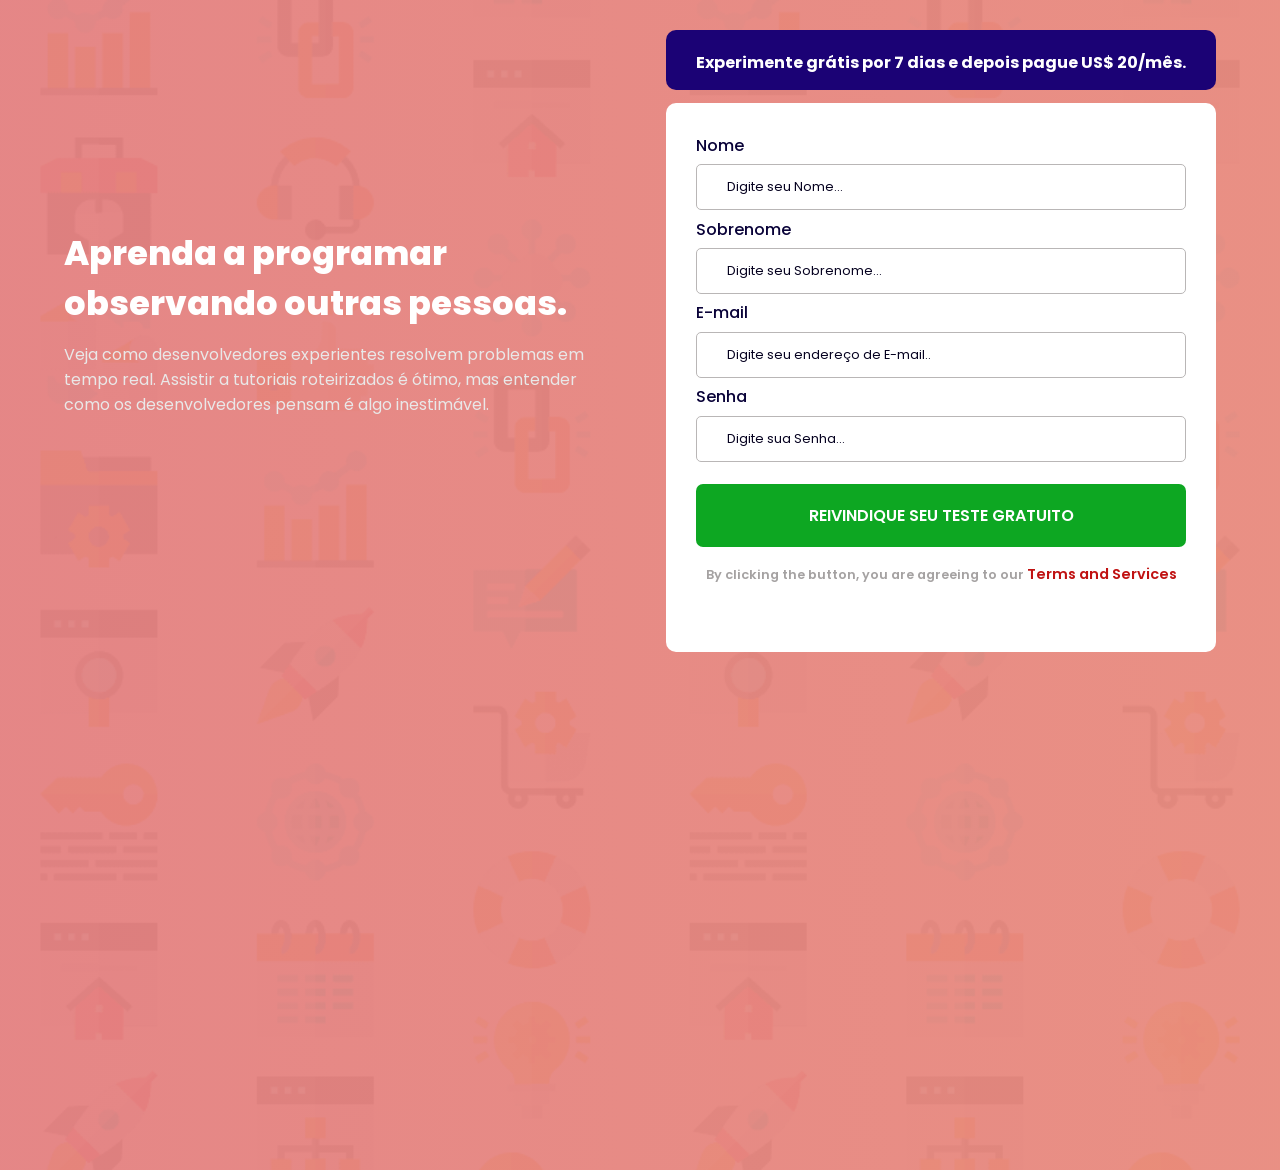
<file: index.html>
<!DOCTYPE html>
<html lang="en">
<head>
    <meta charset="UTF-8">
    <meta name="viewport" content="width=device-width, initial-scale=1.0">
    <title>Projeto_Form_Inscrição</title>
    <link rel="icon" href="data:image/svg+xml,<svg xmlns='http://www.w3.org/2000/svg' viewBox='0 0 100 100'><text y='.9em' font-size='90'>💻</text></svg>"/>
    <!--link css-->
    <link rel="stylesheet" href="./assets/css/style.css"/>
    <link rel="stylesheet" href="./assets/css/resete.css"/>
    <link rel="stylesheet" href="./assets/css/frame.css"/>
    <link rel="stylesheet" href="./assets/css/media.css"/>
    <!---->
</head>
<body>
    <!--section session-hero-->
    <section style="background-image: linear-gradient(to right, rgba(209, 43, 43, 0.568), rgba(218, 66, 46, 0.589)), url('./assets/img/bg_desktop.png');" class="session-hero">
       <div class="container-page">
          <div class="flex-fill">
            <div class="title-plataform">
                <h1>Aprenda a programar observando outras pessoas.</h1>
                <p>Veja como desenvolvedores experientes resolvem problemas em tempo real. Assistir a tutoriais roteirizados é ótimo, mas entender como os desenvolvedores pensam é algo inestimável.</p>
            </div>
            <div class="right-contents">
                <div class="grop-blue">
                    <h3>Experimente grátis por 7 dias e depois pague US$ 20/mês.</h3>
                </div>
                <div class="form-desk">
                    <form class="form-register" id="form-register">
                        <div class="input-text">
                            <span>Nome</span>
                            <input type="text" id="nome" name="nome" placeholder="Digite seu Nome..."/>
                        </div>
                        <div class="input-text">
                            <span>Sobrenome</span>
                            <input type="text" id="sobrenome" name="sobrenome" placeholder="Digite seu Sobrenome..."/>
                        </div>
                        <div class="input-text">
                            <span>E-mail</span>
                            <input type="text" id="email" name="email" placeholder="Digite seu endereço de E-mail.."/>
                        </div>
                        <div class="input-text">
                            <span>Senha</span>
                            <input type="text" id="senha" name="senha" placeholder="Digite sua Senha..."/>
                        </div>
                        <div class="button-submit">
                            <input type="submit" name="acao" value="REIVINDIQUE SEU TESTE GRATUITO"/>
                        </div>

                        <div class="term-services">
                            <p>By clicking the button, you are agreeing to our <a href="#">Terms and Services</a></p>
                        </div>
                    </form>
                </div>
            </div>
          </div>
       </div>
    </section>
    <!---->
    
    <!--script js-->
    <script src="./assets/js/script.js"></script>
    <!---->
</body>
</html>
</file>
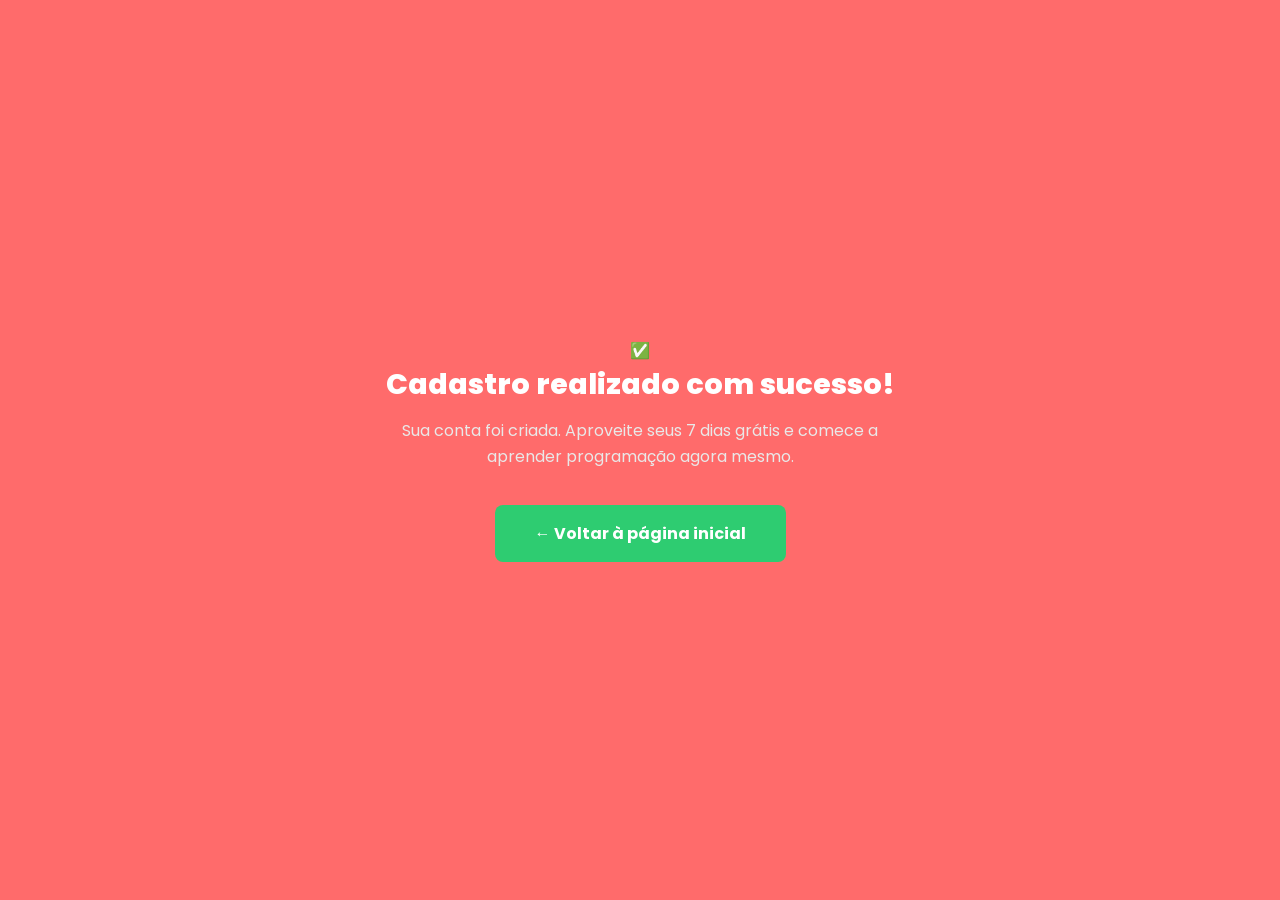
<file: sucesso.html>
<!DOCTYPE html>
<html lang="en">
<head>
    <meta charset="UTF-8">
    <meta name="viewport" content="width=device-width, initial-scale=1.0">
    <title>Projeto_Form_Inscrição</title>
    <!--link css-->
    <link rel="stylesheet" href="./assets/css/style.css"/>
    <link rel="stylesheet" href="./assets/css/resete.css"/>
    <link rel="stylesheet" href="./assets/css/frame.css"/>
    <link rel="stylesheet" href="./assets/css/media.css"/>
    <!---->
</head>
<body>

    <style>
        body {
    font-family: 'Poppins', sans-serif;
    background-color: #ff6b6b;
    min-height: 100vh;       
    display: flex;         
    align-items: center;   
    justify-content: center;
}
    </style>
   
    <div class="card-sucess">
        <div class="icon-check">
            ✅
        </div>
        <h1>Cadastro realizado com sucesso!</h1>
        <p>Sua conta foi criada. Aproveite seus 7 dias grátis e comece a aprender programação agora mesmo.</p>
        <a href="./index.html" class="btn-voltar">← Voltar à página inicial</a>
    </div>

</body>
</html>
</file>
<file: assets/css/style.css>
/* import google fonts */
@import url('https://fonts.googleapis.com/css2?family=Poppins:ital,wght@0,100;0,200;0,300;0,400;0,500;0,600;0,700;0,800;0,900;1,100;1,200;1,300;1,400;1,500;1,600;1,700;1,800;1,900&display=swap');
/**/
/* import css */
@import "./color.css";
/**/
/* font css */
:root {
    --font-poppins:Poppins;
}
/**/
/* Classes Gerais */
section.session-hero {
    width:100%;
    height: 130vh;
    background-position: center;
    background-size: cover;
}

section.session-hero .flex-fill {
    align-items: center;
    justify-content:space-between;
    padding:30px 2%;
}

.title-plataform h1 {
    color:var(--color-one);
    font-size:2.1rem;
    text-align: left;
    font-family:var(--font-poppins);
    max-width:550px;
    margin-bottom:0.8rem;
}

.title-plataform p {
    color:var(--color-two);
    max-width:550px;
    text-align: left;
    font-family:var(--font-poppins);
    font-size:1rem;
    line-height:25px;
}

.grop-blue {
    width:550px;
    height: 60px;
    margin-bottom:0.8rem;
    text-align:center;
    border-radius:10px;
    background-color:var(--color-tree);
    padding:20px;
}

.grop-blue h3 {
    color: var(--color-one);
    font-size: 1rem;
    font-family:var(--font-poppins);
}

.form-desk {
    max-width:550px;
}

form.form-register {
 width:100%;
 height:auto;
 padding:30px;
 border-radius:10px;
 background-color:var(--color-one);
}

.input-text {
    display:flex;
    flex-direction: column;
}

.input-text span {
    color:var(--color-six);
    font-size:1rem;
    font-family:var(--font-poppins);
    font-weight:500;
    margin-bottom:0.4rem;
}

.input-text input[type=text] {
    padding:13px 30px;
    margin-bottom:0.4rem;
    border-radius:5px;
    font-size: 0.8rem;
    font-family:var(--font-poppins);
    transition: .5s;
    font-weight:normal;
    border:1px solid var(--color-five);

}

.input-text input[type=text]:hover {
    border:2px solid var(--color-six);
}

.input-text input[type=text]::placeholder {
    color: var(--color-four);
}

.button-submit {
   margin-top:1rem;
}


.button-submit input[type=submit] {
    width:100%;
    color:var(--color-one);
    font-size:1rem;
    font-family: var(--font-poppins);
    font-weight:600;
    padding:19px 30px;
    border-radius:7px;
    border: none;
    background-color:var(--color-seven);
    cursor:pointer;
}

.button-submit input[type=submit]:hover {
    background-color:var(--color-ten);
}

.term-services {
    margin-top:1rem;
}

.term-services p {
    color:var(--color-eight);
    font-size:0.8rem;
    font-family:var(--font-poppins);
    font-weight:600;
}

.term-services p a {
    color: var(--color-nine);
    text-decoration:none;
    font-size:0.9rem;
    font-family:var(--font-poppins);
    font-weight:600;
}
/**/


/* form erro */
.input-text input.erro {
    border:2px solid var(--color-nine);
    background-color:var(--color-one);
}

.input-text .erro-mensagem {
    color:var(--color-nine);
    font-size:0.6rem;
    margin-top:5px;
    display:block;
    text-align:right;
    margin-top: 4px;
    margin-bottom: 8px;
}
/***/


/* session sucesso.html */
    .card-sucesso {
        background:var(--color-eleven);
        border-radius: 12px;
        padding: 60px 80px;
        text-align: center;
        box-shadow: 0 20px 60px rgba(0,0,0,0.2);
        max-width: 560px;
        width: 90%;
    }

    .icone {
        font-size: 5rem;
        margin-bottom: 24px;
    }

    h1 {
        font-size: 1.8rem;
        font-weight: 800;
        text-align: center;
        color:var(--color-one);
        margin-bottom: 12px;
    }

    p {
        color:var(--color-two);
        font-size: 1rem;
        line-height: 1.6;
        text-align: center;
        max-width:550px;
        margin-bottom: 36px;
    }

    .card-sucess {
        text-align: center;
    }

    .btn-voltar {
        display: inline-block;
        padding: 16px 40px;
        background-color: var(--color-eleven);
        color:var(--color-one);
        font-family: 'Poppins', sans-serif;
        font-size: 1rem;
        font-weight: 700;
        border-radius: 8px;
        text-decoration: none;
        transition: background 0.2s;
    }

    .btn-voltar:hover {
        background-color:var(--color-eleven);
    }
/***/
</file>
<file: assets/css/frame.css>
/* Framework */
.container-page {
    width:100%;
    max-width:1200px;
    margin:0 auto;
}

.flex-fill {
    display:flex;
}
/**/
</file>
<file: assets/css/media.css>
/* Media Queries */
@media screen and (max-width:1217px) {
    .title-plataform h1 {

        font-size: 2.2rem;
        max-width: 520px;

    }

    .title-plataform p {

        max-width: 520px;
        font-size: 1rem;
        line-height: 25px;
    }
}

@media screen and (max-width:1140px) {

    .title-plataform h1 {

        font-size: 1.8rem;
        max-width: 400px;

    }

    .title-plataform p {
        max-width: 350px;
        font-size: 1rem;
        line-height: 25px;
    }
}

@media screen and (max-width:959px) {

    section.session-hero {
        height: 185vh;
    }


    section.session-hero .flex-fill {
        flex-direction: column;
        padding: 60px 2%;
    }


    .title-plataform h1 {
        text-align: center;
        font-size: 2.5rem;
        max-width: 630px;
        margin: 10px auto;

    }

    .title-plataform p {
        text-align: center;
        margin: 10px auto;
        max-width: 580px;
        font-size: 1rem;
        line-height: 25px;
    }


    .right-contents {
        margin-top: 2rem;
    }

}

@media screen and (max-width:625px) {


    .title-plataform h1 {
        text-align: center;
        font-size: 1.8rem;
        max-width: 630px;
        margin: 10px auto;

    }

    .title-plataform p {
        text-align: center;
        margin: 10px auto;
        max-width: 500px;
        font-size: 1rem;
        line-height: 25px;
    }


}

@media screen and (max-width:586px) {



    .title-plataform h1 {
        text-align: center;
        font-size: 1.8rem;
        max-width: 630px;
        margin: 10px auto;

    }

    .title-plataform p {
        text-align: center;
        margin: 10px auto;
        max-width: 500px;
        font-size: 1rem;
        line-height: 25px;
    }


    .grop-blue {
        width: 460px;
        margin: 10px auto;
    }

    .grop-blue h3 {

        font-size: 0.8rem;

    }

    .form-desk {

        max-width: 550px;
    }


    form.form-register {
        width: 90%;
        margin: 0 auto;
    }




}

@media screen and (max-width:567px) {

    .title-plataform h1 {
        font-size: 1.8rem;
        max-width: 430px;
        margin: 10px auto;

    }

    .title-plataform p {
        font-size: 0.9rem;
        max-width: 430px;
    }

}

@media screen and (max-width:584px) {

    .grop-blue {
        width: 420px;
        margin: 10px auto;
    }

    form.form-register {
        width: 99%;
        margin: 0 auto;
    }

    .term-services p {

        font-size: 0.6rem;

    }

    .term-services p a {

        font-size: 0.7rem;

    }

}


@media screen and (max-width:514px) {

    .grop-blue {
        width: 420px;
        margin: 10px auto;
    }

    form.form-register {
        width: 99%;
        margin: 0 auto;
    }

    .term-services p {

        font-size: 0.6rem;

    }

    .term-services p a {

        font-size: 0.7rem;

    }

}


@media screen and (max-width:430px) {
      .title-plataform h1 {
        font-size: 1.5rem;
        max-width: 380px;

    }

    .title-plataform p {
        font-size: 0.8rem;
        max-width: 370px;
    }

      .grop-blue {
        width:350px;
        margin: 10px auto;
    }

     .grop-blue h3 {
        font-size: 0.6rem;
     }

    form.form-register {
        width: 90%;
        margin: 0 auto;
    }

    .button-submit input[type=submit] {
        font-size:0.8rem;
    

    }


}

@media screen and (max-width:375px) {
      .title-plataform h1 {
        font-size: 1.5rem;
        max-width: 380px;

    }

    .title-plataform p {
        font-size: 0.7rem;
        max-width: 350px;
    }

      .grop-blue {
        width:325px;
        margin: 10px auto;
    }

     .grop-blue h3 {
        font-size: 0.6rem;
     }

    form.form-register {
        width: 90%;
        margin: 0 auto;
    }

    .button-submit input[type=submit] {
        font-size:0.8rem;
    

    }


}

/***/
</file>
<file: assets/css/resete.css>
/* Resete css */
*{
    margin:0;
    padding: 0;
    box-sizing:border-box;
    outline:none;
}

html,body {
    height: 100%;
}
/***/
</file>
